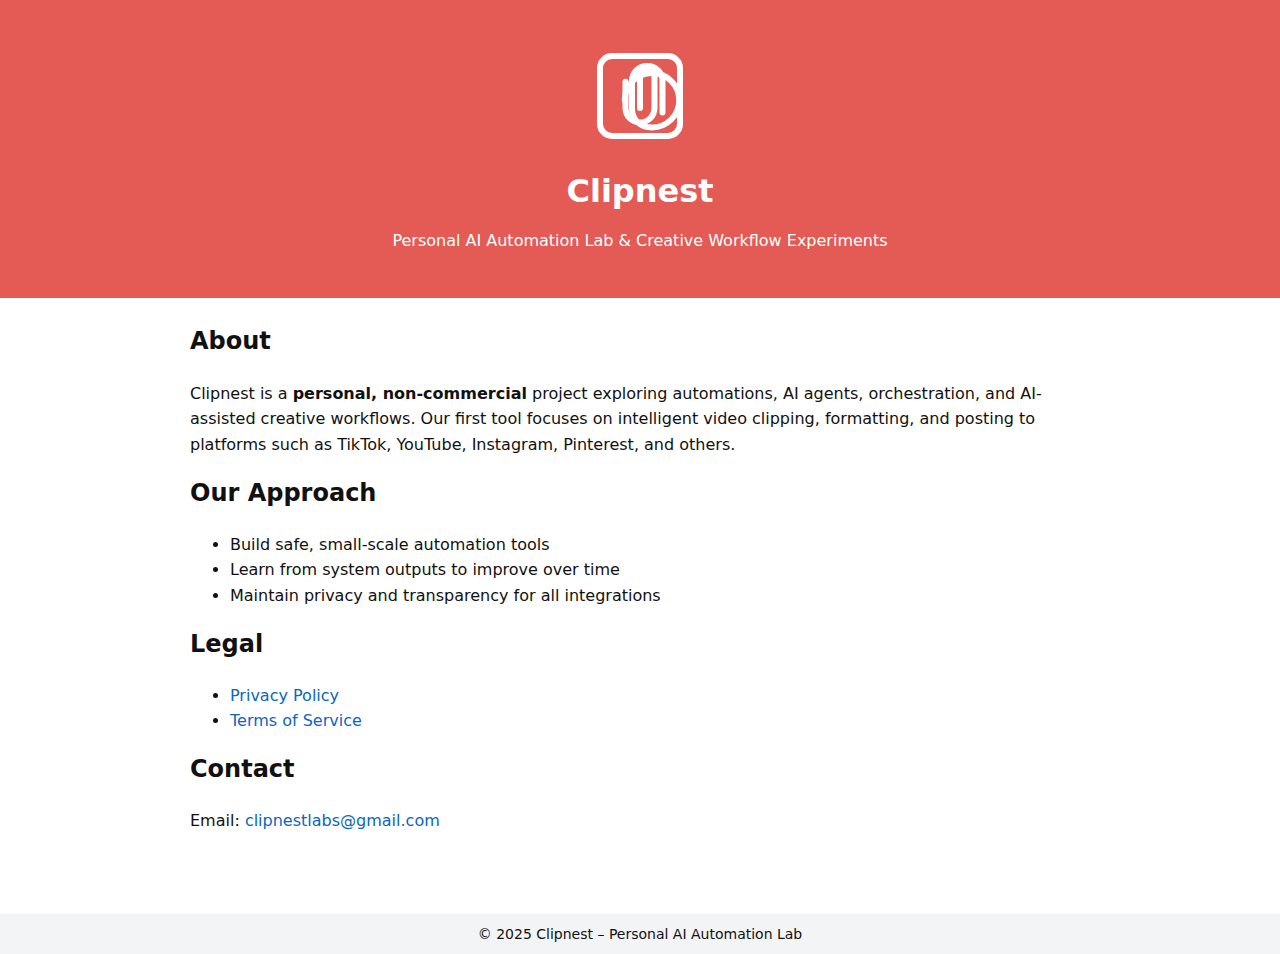
<file: index.html>
<!doctype html>
<html lang="en">
<head>
    <meta name="p:domain_verify" content="a0e512dde3d0f4bdb46792a298853f53"/>
<meta charset="utf-8">
<meta name="viewport" content="width=device-width, initial-scale=1">
<title>Clipnest – AI Automation Lab</title>
<meta name="description" content="Clipnest is a personal AI automation lab exploring creative workflows, content clipping, and posting tools.">
<style>
  :root{
    --brand:#e35b54; /* coral */
    --link:#0a66c2;
  }
  body{font-family:system-ui,-apple-system,Segoe UI,Roboto,Ubuntu,Cantarell,Noto Sans,sans-serif;margin:0;background:#fff;color:#111}
  header{padding:32px 24px;text-align:center;background:var(--brand);color:#fff}
  main{padding:24px;max-width:900px;margin:0 auto;line-height:1.6}
  h1,h2{margin-top:0}
  a{color:var(--link);text-decoration:none}
  a:hover{text-decoration:underline}
  .logo{display:inline-block;width:128px;height:128px;margin-bottom:12px}
  footer{margin-top:40px;padding:12px;text-align:center;font-size:14px;background:#f3f4f6}
</style>
</head>
<body>
<header>
  <!-- Inline SVG logo so no external asset is needed -->
  <div class="logo">
    <!-- begin logo svg -->
    <svg xmlns="http://www.w3.org/2000/svg" viewBox="0 0 1024 1024" role="img" aria-label="ClipNest logo">
      <rect x="192" y="192" width="640" height="640" rx="96" ry="96" fill="none" stroke="#ffffff" stroke-width="48" stroke-linecap="round" stroke-linejoin="round"/>
      <path d="M 390 546 c 0 -120 98 -218 218 -218 s 218 98 218 218 c 0 120 -98 218 -218 218 c -96 0 -160 -64 -160 -150 v -220
               c 0 -70 52 -122 122 -122 c 70 0 122 52 122 122 v 250" fill="none" stroke="#ffffff" stroke-width="48" stroke-linecap="round" stroke-linejoin="round"/>
      <path d="M 512 608 v -250 c 0 -32 26 -58 58 -58 s 58 26 58 58 v 250 c 0 64 -52 116 -116 116 s -116 -52 -116 -116 v -210"
            fill="none" stroke="#ffffff" stroke-width="48" stroke-linecap="round" stroke-linejoin="round"/>
    </svg>
    <!-- end logo svg -->
  </div>
  <h1>Clipnest</h1>
  <p>Personal AI Automation Lab & Creative Workflow Experiments</p>
</header>
<main>
  <h2>About</h2>
  <p>Clipnest is a <strong>personal, non-commercial</strong> project exploring automations, AI agents, orchestration, and AI-assisted creative workflows. 
  Our first tool focuses on intelligent video clipping, formatting, and posting to platforms such as TikTok, YouTube, Instagram, Pinterest, and others.</p>

  <h2>Our Approach</h2>
  <ul>
    <li>Build safe, small-scale automation tools</li>
    <li>Learn from system outputs to improve over time</li>
    <li>Maintain privacy and transparency for all integrations</li>
  </ul>

  <h2>Legal</h2>
  <ul>
    <li><a href="privacy.html">Privacy Policy</a></li>
    <li><a href="terms.html">Terms of Service</a></li>
  </ul>

  <h2>Contact</h2>
  <p>Email: <a href="mailto:clipnestlabs@gmail.com">clipnestlabs@gmail.com</a></p>
</main>
<footer>&copy; 2025 Clipnest – Personal AI Automation Lab</footer>
</body>
</html>
</file>
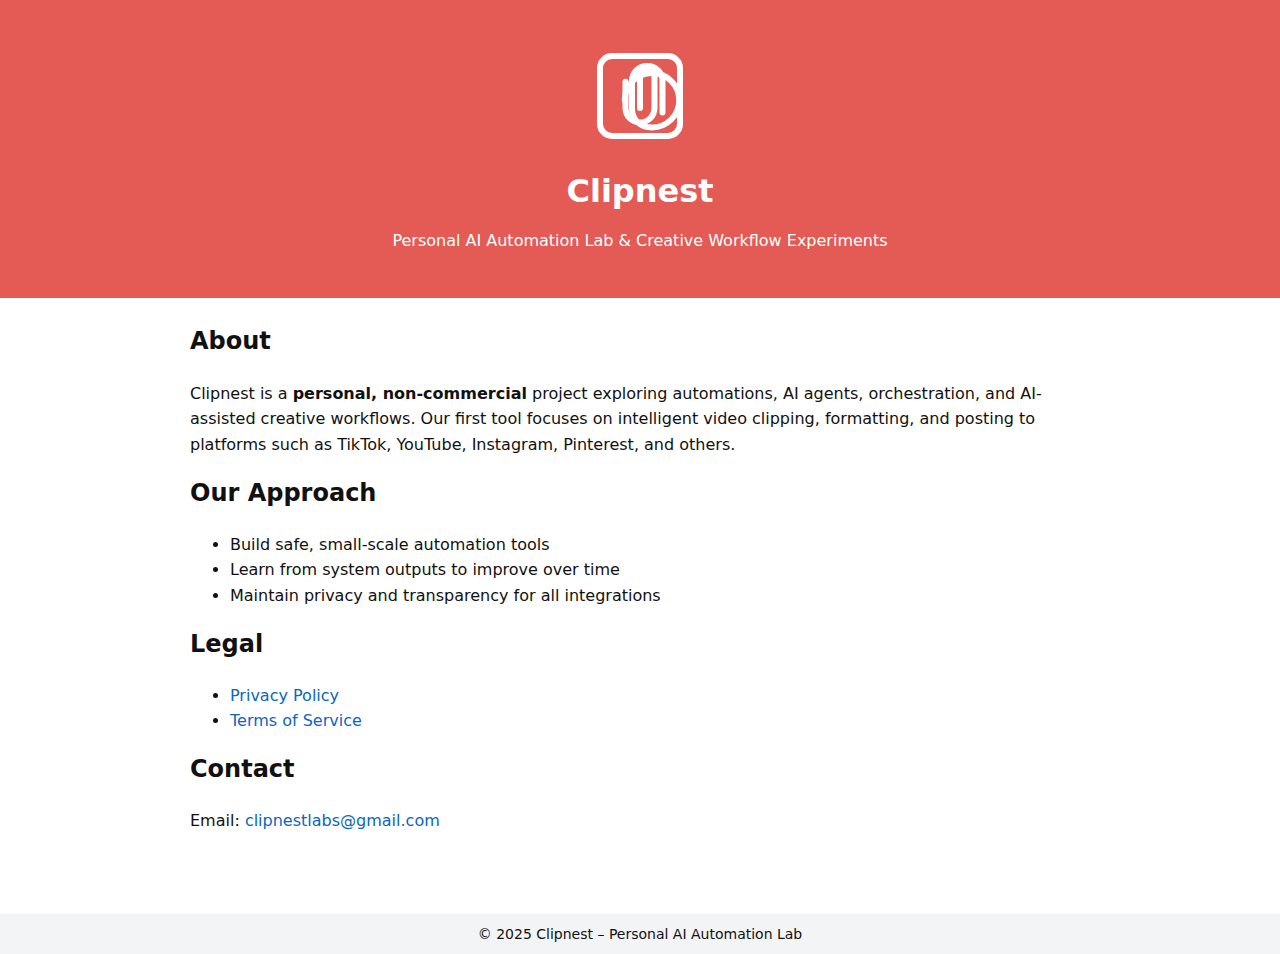
<file: index_inline_logo.html>
<!doctype html>
<html lang="en">
<head>
<meta charset="utf-8">
<meta name="viewport" content="width=device-width, initial-scale=1">
<title>Clipnest – AI Automation Lab</title>
<meta name="description" content="Clipnest is a personal AI automation lab exploring creative workflows, content clipping, and posting tools.">
<style>
  :root{
    --brand:#e35b54; /* coral */
    --link:#0a66c2;
  }
  body{font-family:system-ui,-apple-system,Segoe UI,Roboto,Ubuntu,Cantarell,Noto Sans,sans-serif;margin:0;background:#fff;color:#111}
  header{padding:32px 24px;text-align:center;background:var(--brand);color:#fff}
  main{padding:24px;max-width:900px;margin:0 auto;line-height:1.6}
  h1,h2{margin-top:0}
  a{color:var(--link);text-decoration:none}
  a:hover{text-decoration:underline}
  .logo{display:inline-block;width:128px;height:128px;margin-bottom:12px}
  footer{margin-top:40px;padding:12px;text-align:center;font-size:14px;background:#f3f4f6}
</style>
</head>
<body>
<header>
  <!-- Inline SVG logo so no external asset is needed -->
  <div class="logo">
    <!-- begin logo svg -->
    <svg xmlns="http://www.w3.org/2000/svg" viewBox="0 0 1024 1024" role="img" aria-label="ClipNest logo">
      <rect x="192" y="192" width="640" height="640" rx="96" ry="96" fill="none" stroke="#ffffff" stroke-width="48" stroke-linecap="round" stroke-linejoin="round"/>
      <path d="M 390 546 c 0 -120 98 -218 218 -218 s 218 98 218 218 c 0 120 -98 218 -218 218 c -96 0 -160 -64 -160 -150 v -220
               c 0 -70 52 -122 122 -122 c 70 0 122 52 122 122 v 250" fill="none" stroke="#ffffff" stroke-width="48" stroke-linecap="round" stroke-linejoin="round"/>
      <path d="M 512 608 v -250 c 0 -32 26 -58 58 -58 s 58 26 58 58 v 250 c 0 64 -52 116 -116 116 s -116 -52 -116 -116 v -210"
            fill="none" stroke="#ffffff" stroke-width="48" stroke-linecap="round" stroke-linejoin="round"/>
    </svg>
    <!-- end logo svg -->
  </div>
  <h1>Clipnest</h1>
  <p>Personal AI Automation Lab & Creative Workflow Experiments</p>
</header>
<main>
  <h2>About</h2>
  <p>Clipnest is a <strong>personal, non-commercial</strong> project exploring automations, AI agents, orchestration, and AI-assisted creative workflows. 
  Our first tool focuses on intelligent video clipping, formatting, and posting to platforms such as TikTok, YouTube, Instagram, Pinterest, and others.</p>

  <h2>Our Approach</h2>
  <ul>
    <li>Build safe, small-scale automation tools</li>
    <li>Learn from system outputs to improve over time</li>
    <li>Maintain privacy and transparency for all integrations</li>
  </ul>

  <h2>Legal</h2>
  <ul>
    <li><a href="privacy.html">Privacy Policy</a></li>
    <li><a href="terms.html">Terms of Service</a></li>
  </ul>

  <h2>Contact</h2>
  <p>Email: <a href="mailto:clipnestlabs@gmail.com">clipnestlabs@gmail.com</a></p>
</main>
<footer>&copy; 2025 Clipnest – Personal AI Automation Lab</footer>
</body>
</html>
</file>
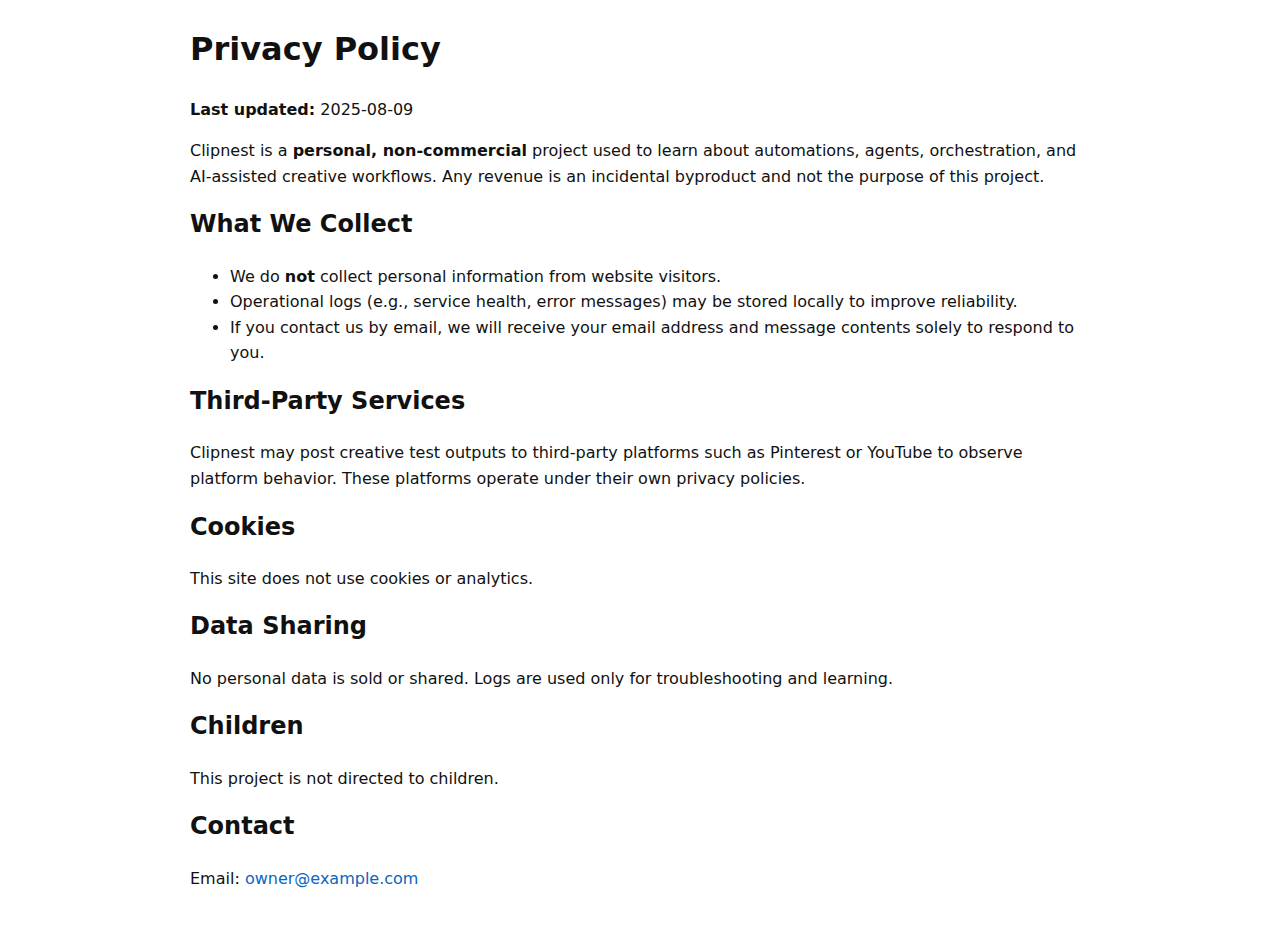
<file: privacy.html>
<!doctype html>
<html lang="en">
<head>
<meta charset="utf-8"><meta name="viewport" content="width=device-width, initial-scale=1">
<title>Clipnest – Privacy Policy</title>
<meta name="description" content="Privacy policy for Clipnest (personal, non-commercial AI lab).">
<style>body{font-family:system-ui,-apple-system,Segoe UI,Roboto,Ubuntu,Cantarell,Noto Sans,sans-serif;margin:0;padding:0;color:#111;background:#fff;}main{padding:24px;max-width:900px;margin:0 auto;line-height:1.6}a{color:#0a66c2;text-decoration:none}a:hover{text-decoration:underline}h1,h2{margin-top:0}code{background:#f3f4f6;padding:2px 6px;border-radius:6px}</style>
</head>
<body>
<main>
<h1>Privacy Policy</h1>
<p><strong>Last updated:</strong> 2025-08-09</p>
<p>Clipnest is a <strong>personal, non‑commercial</strong> project used to learn about automations, agents, orchestration, and AI‑assisted creative workflows. Any revenue is an incidental byproduct and not the purpose of this project.</p>
<h2>What We Collect</h2>
<ul><li>We do <strong>not</strong> collect personal information from website visitors.</li><li>Operational logs (e.g., service health, error messages) may be stored locally to improve reliability.</li><li>If you contact us by email, we will receive your email address and message contents solely to respond to you.</li></ul>
<h2>Third‑Party Services</h2>
<p>Clipnest may post creative test outputs to third‑party platforms such as Pinterest or YouTube to observe platform behavior. These platforms operate under their own privacy policies.</p>
<h2>Cookies</h2><p>This site does not use cookies or analytics.</p>
<h2>Data Sharing</h2><p>No personal data is sold or shared. Logs are used only for troubleshooting and learning.</p>
<h2>Children</h2><p>This project is not directed to children.</p>
<h2>Contact</h2><p>Email: <a href="mailto:owner@example.com">owner@example.com</a></p>
</main>
</body></html>
</file>
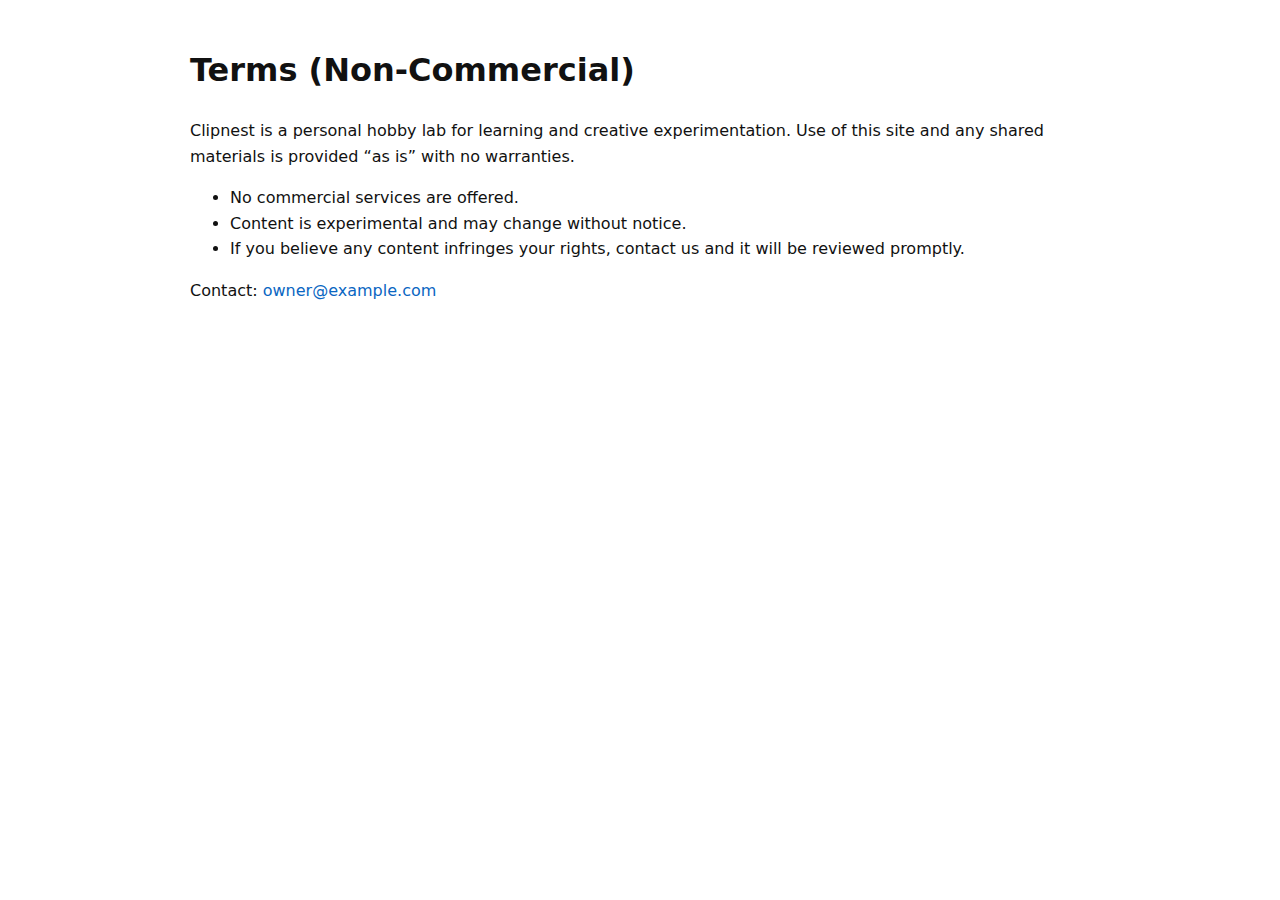
<file: terms.html>
<!doctype html>
<html lang="en">
<head>
<meta charset="utf-8"><meta name="viewport" content="width=device-width, initial-scale=1">
<title>Clipnest – Terms (Non‑Commercial)</title>
<meta name="description" content="Terms for Clipnest (personal, non-commercial AI lab).">
<style>body{font-family:system-ui,-apple-system,Segoe UI,Roboto,Ubuntu,Cantarell,Noto Sans,sans-serif;margin:0;padding:0;color:#111;background:#fff;}main{padding:24px;max-width:900px;margin:0 auto;line-height:1.6}a{color:#0a66c2;text-decoration:none}a:hover{text-decoration:underline}</style>
</head>
<body>
<main>
<h1>Terms (Non‑Commercial)</h1>
<p>Clipnest is a personal hobby lab for learning and creative experimentation. Use of this site and any shared materials is provided “as is” with no warranties.</p>
<ul><li>No commercial services are offered.</li><li>Content is experimental and may change without notice.</li><li>If you believe any content infringes your rights, contact us and it will be reviewed promptly.</li></ul>
<p>Contact: <a href="mailto:owner@example.com">owner@example.com</a></p>
</main>
</body></html>
</file>
